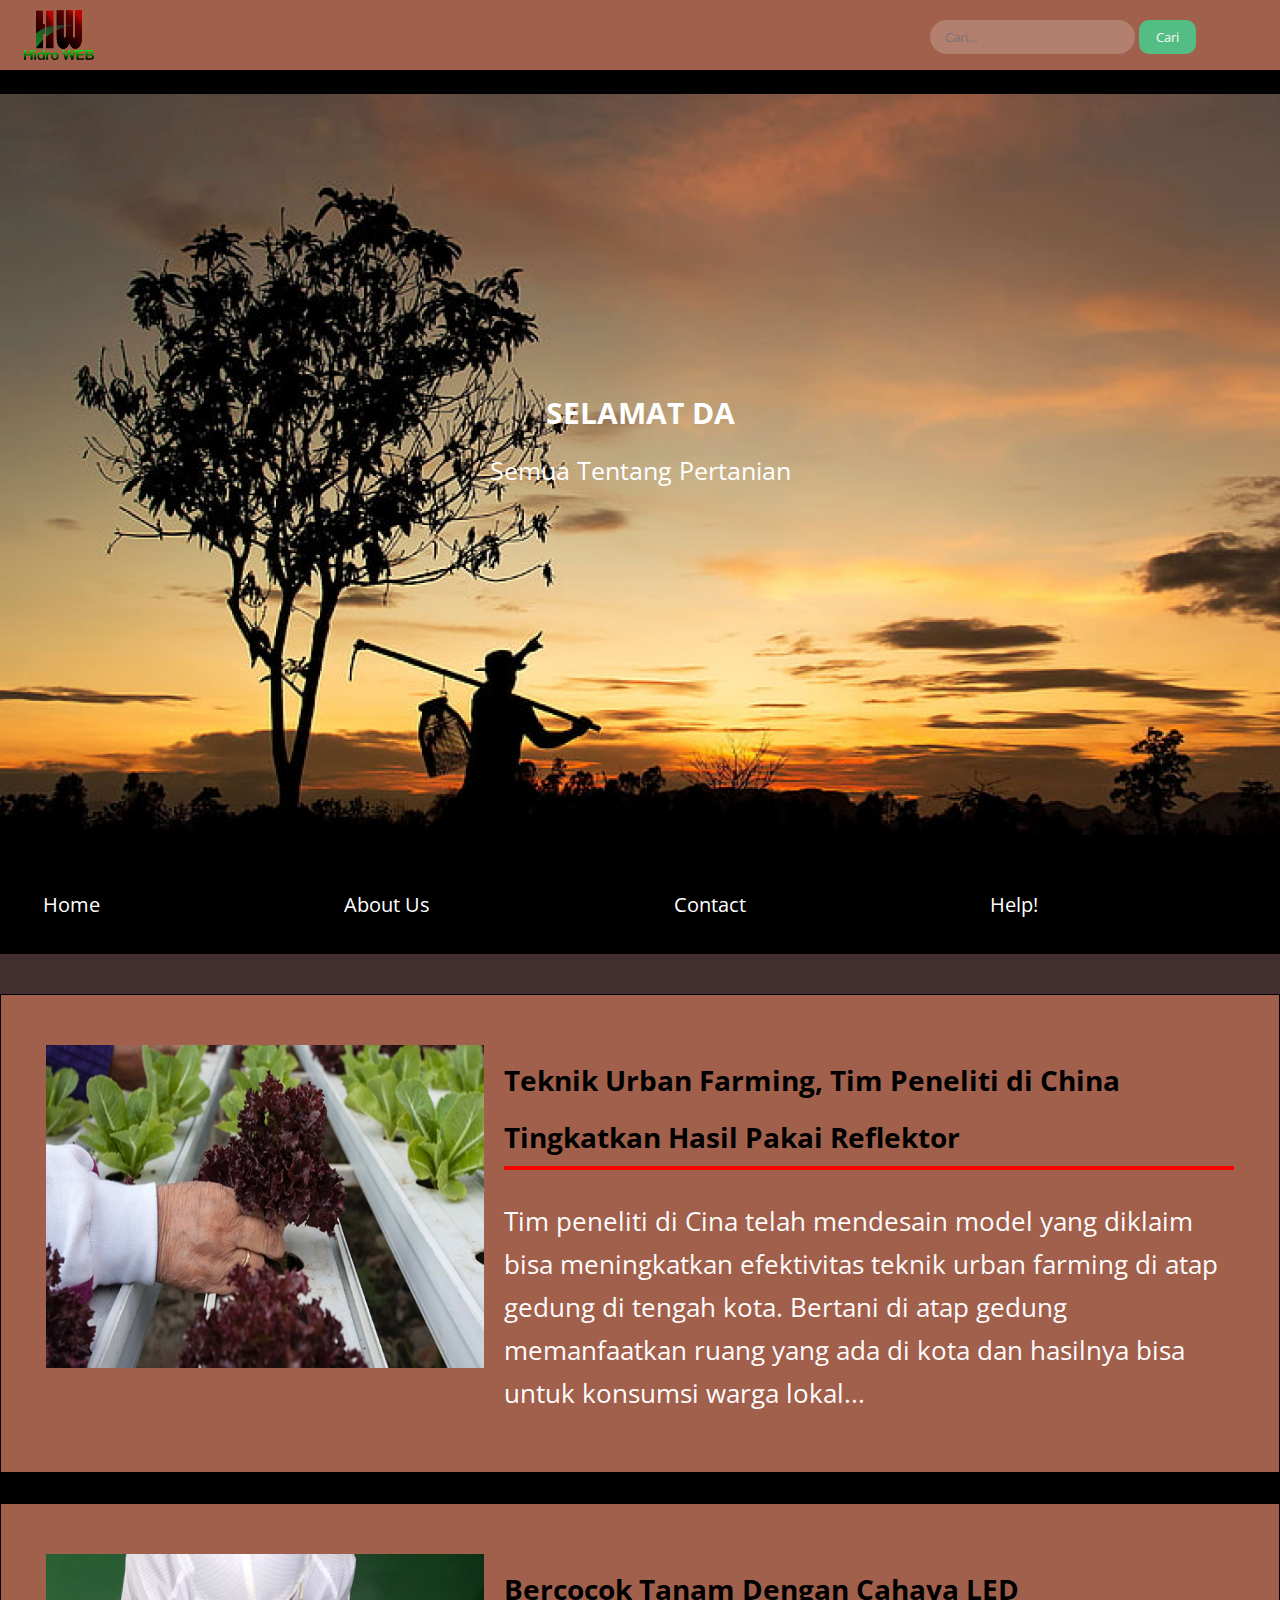
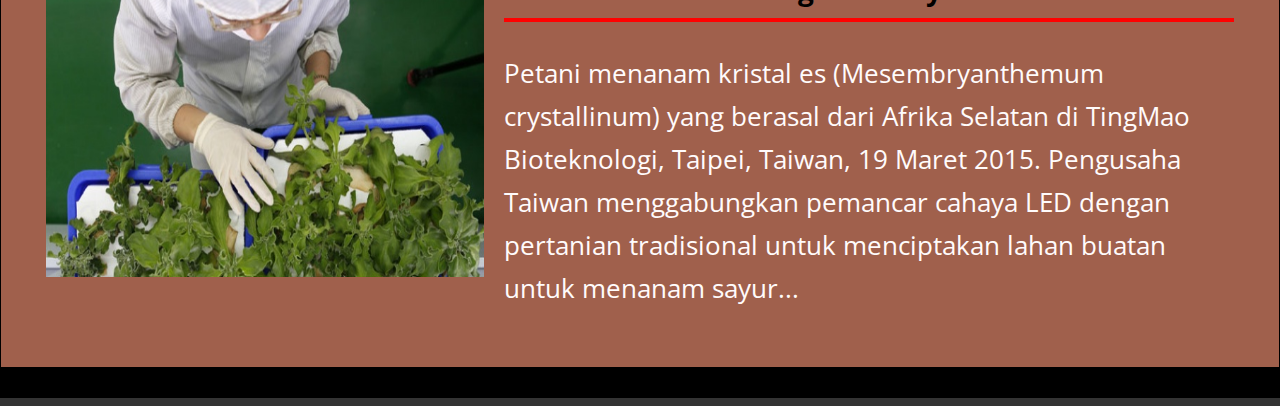
<file: index.html>
<!DOCTYPE html>
<html lang="en">
<head>
    <meta charset="UTF-8">
    <meta name="viewport" content="width=device-width, initial-scale=1.0">
    <title>Home</title>
    <link rel="icon" href="gambar/logo.png">
    <link rel="stylesheet" type="text/css" href="css/style.css">
	<link href="https://fonts.googleapis.com/css2?family=Open+Sans&display=swap" rel="stylesheet">
	<link rel="stylesheet" type="text/css" href="https://cdnjs.cloudflare.com/ajax/libs/font-awesome/5.13.0/css/all.min.css">
</head>
<body>

	<!--Header-->
	<header>
		<div class="container">
			<a href="#"><img src="gambar/logo.png"></a>
			<form>
                <input class="search" type="text" placeholder="Cari..." required>	
                <input class="button" type="button" value="Cari">		
            </form>
		</div>
    </header>
    <img src="gambar/home1.png">
    
    <!--Tulisan selamat datang-->
    <div class="tulisan">
        <h2>SELAMAT <span class="efek-mengetik"></span></h2>
        <p>Semua Tentang Pertanian</p>
    </div>

    <!--Menu-->
    <div class="menu">
        <ul>
            <li><a href="#">Home</a></li>
            <li><a href="About.html">About Us</a></li>
            <li><a href="Contact.html">Contact</a></li>
            <li><a href="Help.html">Help!</a></li>
        </ul>
    </div>

    <!--Banner-->
    <section class="banner">
        <div class="container">
        </div>
    </section>

    <!--Isi-->  
        <div class="container-section">
            <div class="row">
                <div class="col left">
                    <a href="materi.html">
                        <img src="gambar/isi1.jpg">
                    </a>
                </div>
                <div class="col right">
                    <a href="materi.html">
                        <h3>Teknik Urban Farming, Tim Peneliti di China Tingkatkan Hasil Pakai Reflektor</h3>
                        <div class="batas"></div>
                        <p>Tim peneliti di Cina telah mendesain model yang diklaim bisa meningkatkan efektivitas teknik urban farming di atap gedung di tengah kota. Bertani di atap gedung memanfaatkan ruang yang ada di kota dan hasilnya bisa untuk konsumsi warga lokal...</p>
                    </a>
                </div>
    
            </div>            
        </div>

        <div class="container-section">
            <div class="row">
                <div class="col left">
                    <a href="materi.html">
                        <img src="gambar/isi2.jpg">
                    </a>
                </div>
                <div class="col right">
                    <a href="materi.html">
                        <h3>Bercocok Tanam Dengan Cahaya LED</h3>
                        <div class="batas"></div>
                        <p>Petani menanam kristal es (Mesembryanthemum crystallinum) yang berasal dari Afrika Selatan di TingMao Bioteknologi, Taipei, Taiwan, 19 Maret 2015. Pengusaha Taiwan menggabungkan pemancar cahaya LED dengan pertanian tradisional untuk menciptakan lahan buatan untuk menanam sayur...</p>
                    </a>
                </div>
    
            </div>            
        </div>

    <!--Footer-->
	<footer>
		<div class="container">
			<small>Copyright &copy; 2020 - HIDRO WEB!</small>
		</div>
    </footer>
    <script src="js/script.js"></script>
</body>
</html>
</file>
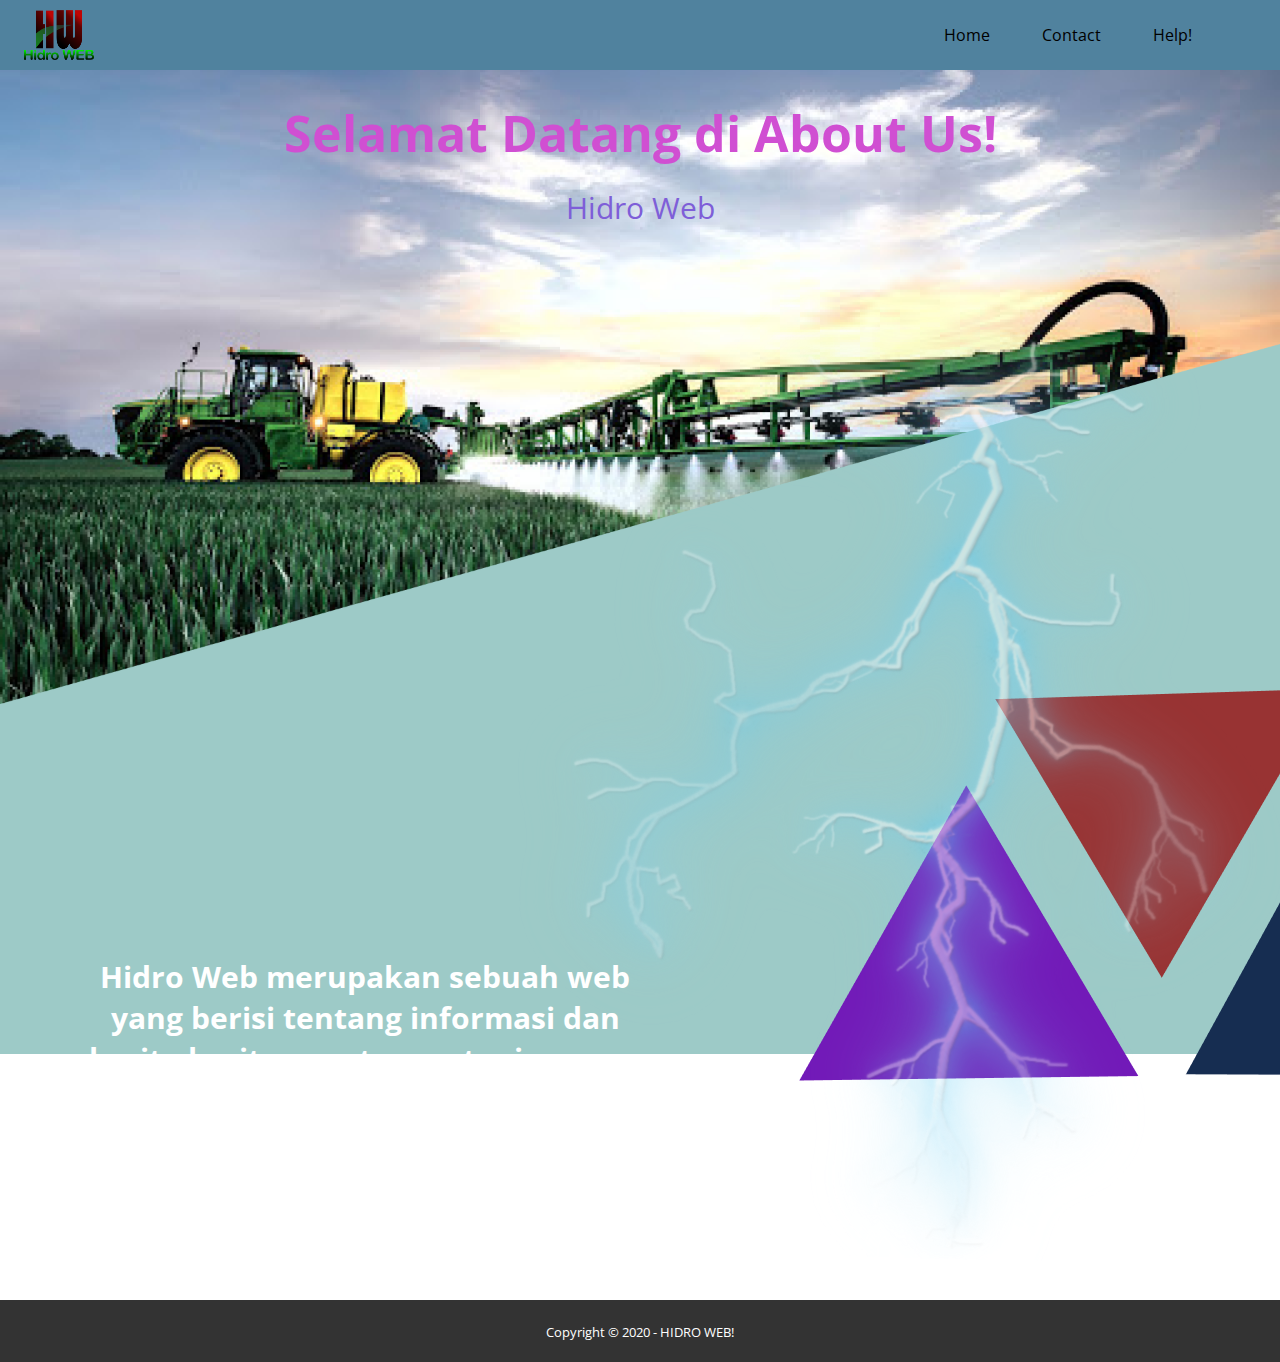
<file: About.html>
<!DOCTYPE html>
<html lang="en">
<head>
    <meta charset="UTF-8">
    <meta name="viewport" content="width=device-width, initial-scale=1.0">
    <title>About Us</title>
    <link rel="icon" href="gambar/logo.png">
    <link rel="stylesheet" type="text/css" href="css/About.css">
	<link href="https://fonts.googleapis.com/css2?family=Open+Sans&display=swap" rel="stylesheet">
	<link rel="stylesheet" type="text/css" href="https://cdnjs.cloudflare.com/ajax/libs/font-awesome/5.13.0/css/all.min.css">
</head>
<body>
    <!--Header-->
	<header>
		<div class="container">
			<a href="index.html"><img src="gambar/logo.png"></a>
			<ul>
                <li><a href="index.html">Home</a></li>
                <li><a href="Contact.html">Contact</a></li>
                <li><a href="Help.html">Help!</a></li>
            </ul>
    </header>

    <!--Banner-->
    <section class="banner">
        <div class="con1">
            <img src="gambar/about1.png">
        </div>

        <div class="con2">
            <img src="gambar/about2.png">
        </div>
    </section>

    <!--tulisan selamat datang-->
    <div class="tulisan">
        <h2>Selamat Datang di About Us!</h2>
        <p>Hidro Web</p>
    </div>

    <div class="segita">
        <img src="gambar/segita.png">
    </div>

    <div class="petir">
        <img src="gambar/petir.png">
    </div>

    <div class="isi">
        <h3>Hidro Web merupakan sebuah web yang berisi tentang informasi dan berita berita seputar pertanian yang ada di Indonesia.</h3>
    </div>

    <!--Footer-->
	<footer>
		<div class="container1">
			<small>Copyright &copy; 2020 - HIDRO WEB!</small>
		</div>
	</footer>
</body>
</html>
</file>
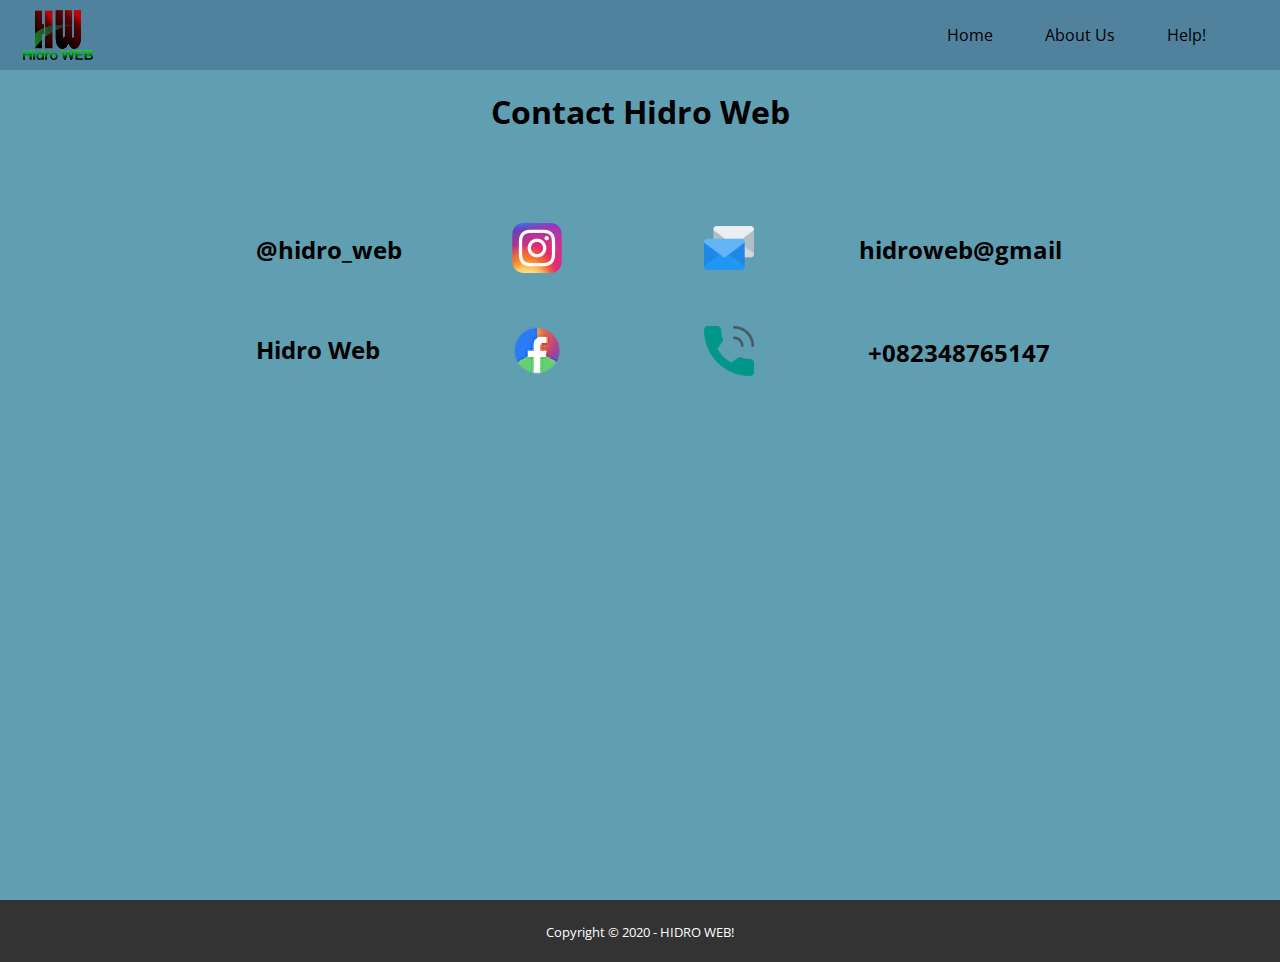
<file: Contact.html>
<!DOCTYPE html>
<html lang="en">
<head>
    <meta charset="UTF-8">
    <meta name="viewport" content="width=device-width, initial-scale=1.0">
    <title>Contact</title>
    <link rel="stylesheet" type="text/css" href="css/contact.css">
	<link href="https://fonts.googleapis.com/css2?family=Open+Sans&display=swap" rel="stylesheet">
	<link rel="stylesheet" type="text/css" href="https://cdnjs.cloudflare.com/ajax/libs/font-awesome/5.13.0/css/all.min.css">
</head>
<body>
	<!--Header-->
	<header>
		<div class="container">
			<a href="index.html"><img src="gambar/logo.png"></a>
			<ul>
                <li><a href="index.html">Home</a></li>
                <li><a href="About.html">About Us</a></li>
                <li><a href="#">Help!</a></li>
            </ul>
    </header>

    <div class="title">
        <h1>Contact Hidro Web</h1>
    </div>

    <div class="ig">
        <h2><a href="">@hidro_web</a></h2>
        <a href="">
            <img src="gambar/Instagram.png">
        </a>
    </div>

    <div class="mail">
        <h2><a href="">hidroweb@gmail</a></h2>
        <a href="">
            <img src="gambar/email.png">
        </a>
    </div>

    <div class="fb">
        <h2><a href="">Hidro Web</a></h2>
        <a href="">
            <img src="gambar/facebook.png">
        </a>
    </div>
        
    <div class="telpon">
        <h2><a href="">+082348765147</a></h2>
        <a href="">
            <img src="gambar/phone.png">
        </a>
    </div>

     <!--Footer-->
	<footer>
		<div class="container">
			<small>Copyright &copy; 2020 - HIDRO WEB!</small>
		</div>
    </footer>
    
</body>
</html>
</file>
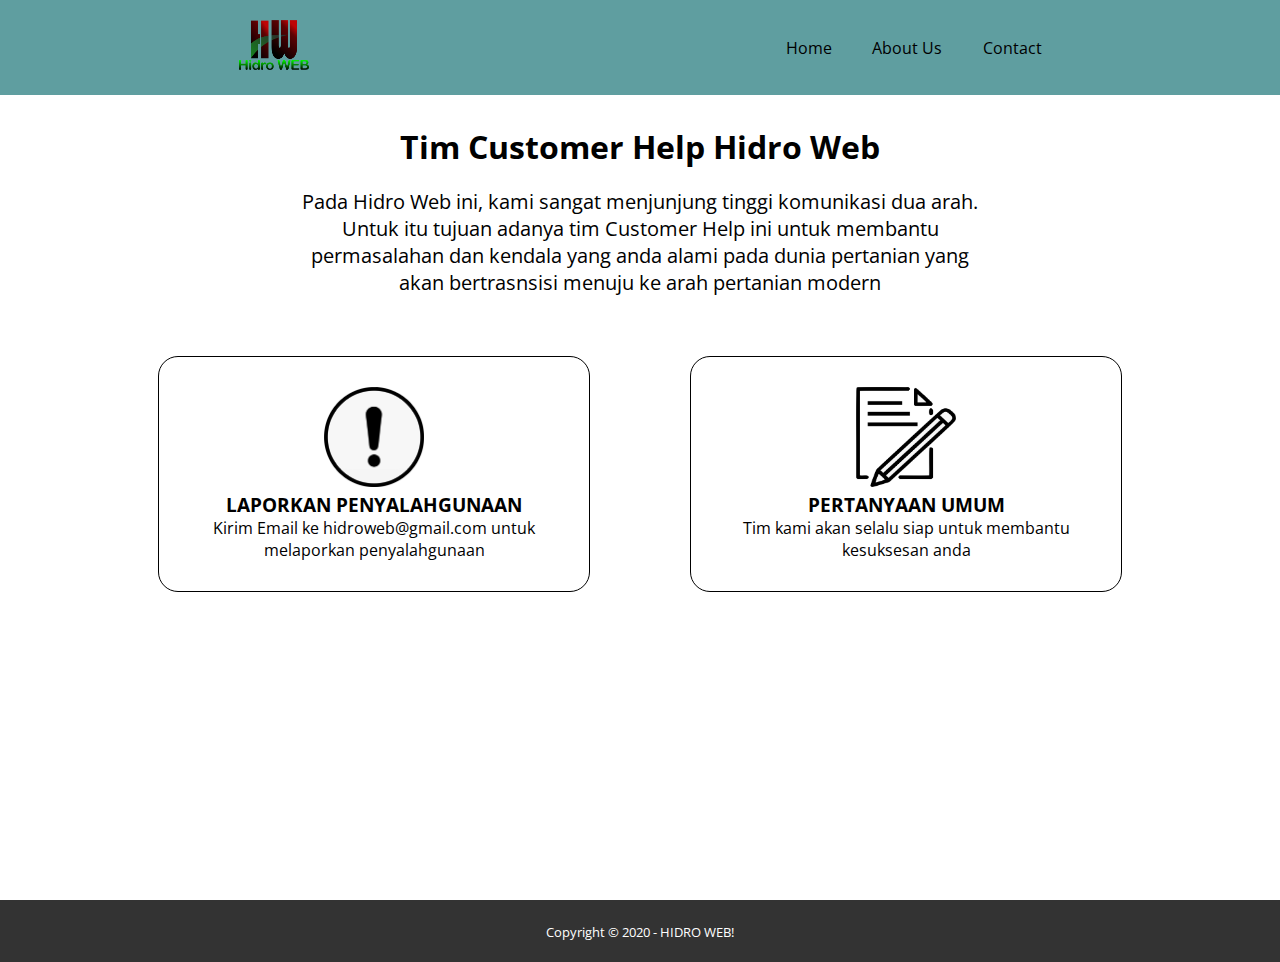
<file: Help.html>
<!DOCTYPE html>
<html lang="en">
<head>
    <meta charset="UTF-8">
    <meta name="viewport" content="width=device-width, initial-scale=1.0">
    <title>Help!</title>
    <link rel="stylesheet" type="text/css" href="css/Help.css">
	<link href="https://fonts.googleapis.com/css2?family=Open+Sans&display=swap" rel="stylesheet">
	<link rel="stylesheet" type="text/css" href="https://cdnjs.cloudflare.com/ajax/libs/font-awesome/5.13.0/css/all.min.css">
</head>
<body>
	<!--Header-->
	<nav>
        <div class="logo">
            <a href="index.html"><img src="gambar/logo.png"></a>
        </div>
        
        <ul>
            <li><a href="index.html">Home</a></li>
            <li><a href="About.html">About Us</a></li>
            <li><a href="Contact.html">Contact</a></li>
        </ul>
        <div class="toggle">
            <input type="checkbox">
            <span></span>
            <span></span>
            <span></span>
        </div>
    </nav>

    <!-- Isi -->
    <div class="title">
        <h1>Tim Customer Help Hidro Web</h1>
        <div class="desc">
          <p>Pada Hidro Web ini, kami sangat menjunjung tinggi komunikasi dua arah. Untuk itu tujuan adanya tim Customer Help ini untuk membantu permasalahan dan kendala yang anda alami pada dunia pertanian yang akan bertrasnsisi menuju ke arah pertanian modern</p>
        </div>
            </div>

    <div class="row">
        <div class="col">
            <img src="gambar/peringatan.png">
            <h3>LAPORKAN PENYALAHGUNAAN</h3>
            <p>Kirim Email ke hidroweb@gmail.com untuk melaporkan penyalahgunaan</p>
        </div>
        <div class="col">
            <img src="gambar/pena.png">
            <h3>PERTANYAAN UMUM</h3>
            <p>Tim kami akan selalu siap untuk membantu kesuksesan anda</p>
        </div>
    </div>

     <!--Footer-->
	<footer>
		<div class="container">
			<small>Copyright &copy; 2020 - HIDRO WEB!</small>
		</div>
    </footer>

    <script src="js/toggle.js"></script>
</body>
</html>
</file>
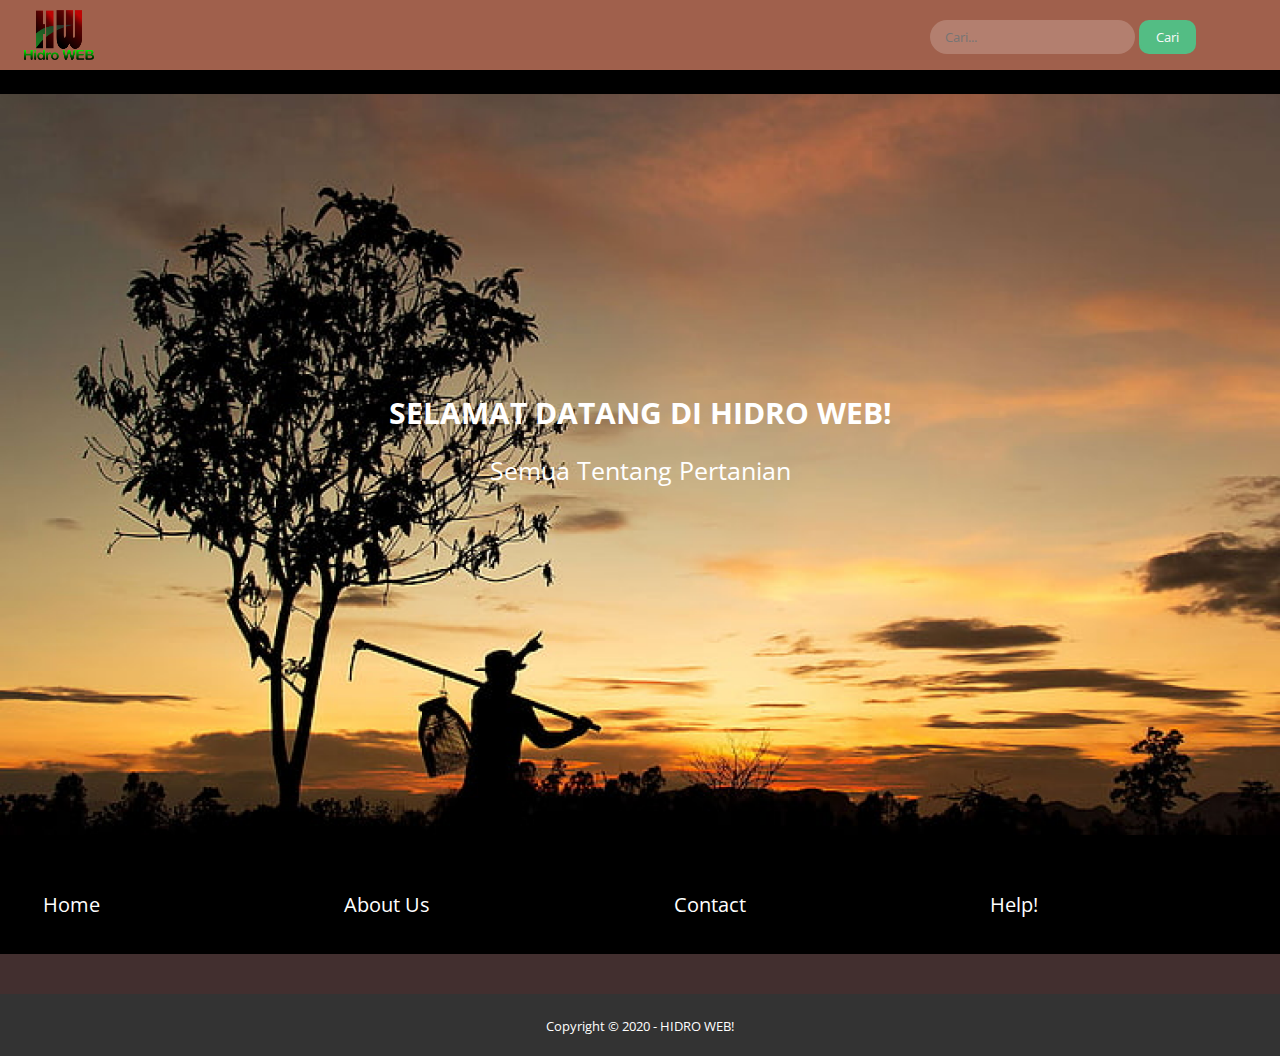
<file: home.html>
<!DOCTYPE html>
<html lang="en">
<head>
    <meta charset="UTF-8">
    <meta name="viewport" content="width=device-width, initial-scale=1.0">
    <title>Home</title>
    <link rel="stylesheet" type="text/css" href="css/style.css">
	<link href="https://fonts.googleapis.com/css2?family=Open+Sans&display=swap" rel="stylesheet">
	<link rel="stylesheet" type="text/css" href="https://cdnjs.cloudflare.com/ajax/libs/font-awesome/5.13.0/css/all.min.css">
</head>
<body>
	<!--Header-->
	<header>
		<div class="container">
			<a href="#"><img src="gambar/logo.png"></a>
			<form>
                <input class="search" type="text" placeholder="Cari..." required>	
                <input class="button" type="button" value="Cari">		
            </form>
		</div>
    </header>
    <img src="gambar/home1.png">
    
    <!--Tulisan selamat datang-->
    <div class="tulisan">
        <h2>SELAMAT DATANG DI HIDRO WEB!</h2>
        <p>Semua Tentang Pertanian</p>
    </div>

    <!--Menu-->
    <div class="menu">
        <ul>
            <li><a href="#">Home</a></li>
            <li><a href="#">About Us</a></li>
            <li><a href="#">Contact</a></li>
            <li><a href="#">Help!</a></li>
        </ul>
    </div>

    <!--Banner-->
    <section class="banner">
        <div class="container">
        </div>
    </section>

    <!--Isi-->

    

    <!--Footer-->
	<footer>
		<div class="container">
			<small>Copyright &copy; 2020 - HIDRO WEB!</small>
		</div>
	</footer>
</body>
</html>
</file>
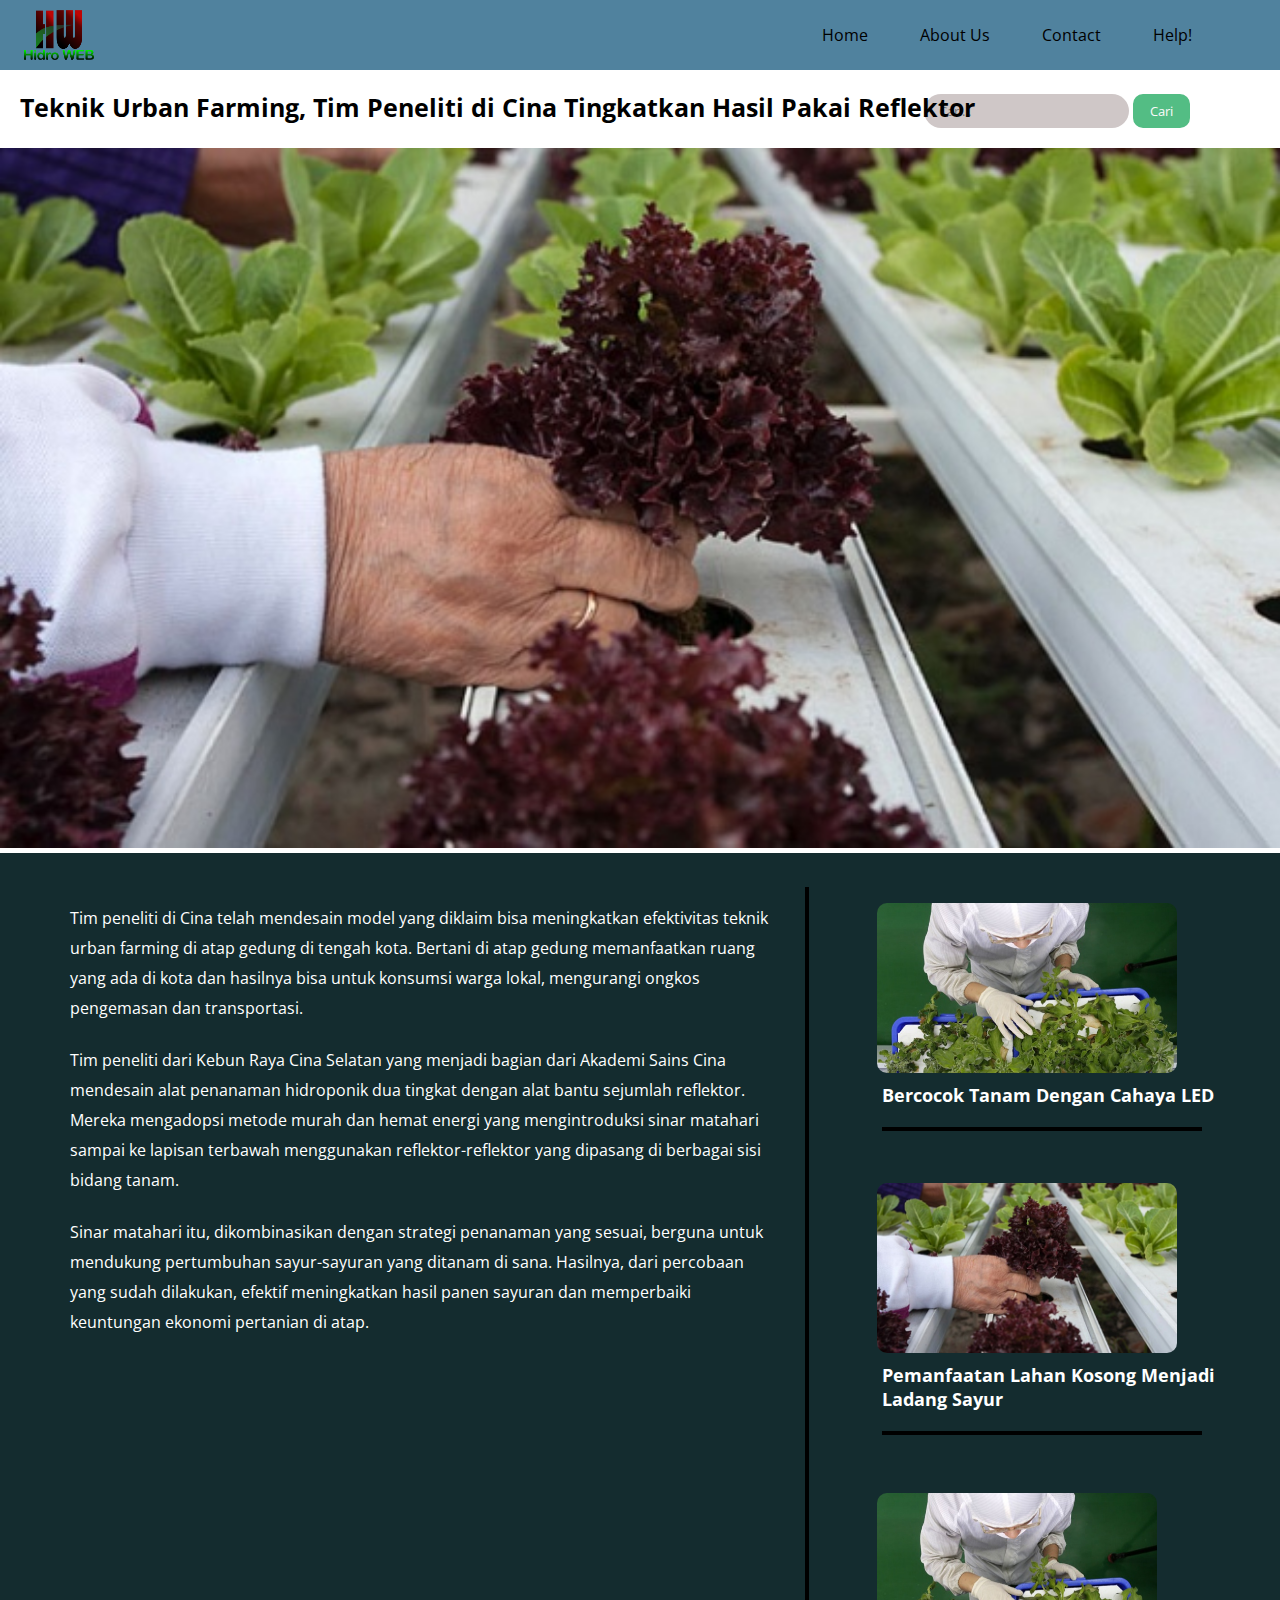
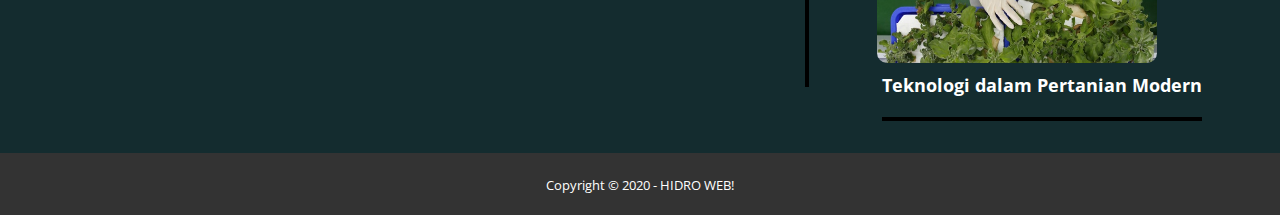
<file: materi.html>
<!DOCTYPE html>
<html lang="en">
<head>
    <meta charset="UTF-8">
    <meta name="viewport" content="width=device-width, initial-scale=1.0">
    <title>Materi</title>
    <link rel="icon" href="gambar/logo.png">
    <link rel="stylesheet" type="text/css" href="css/materi.css">
	<link href="https://fonts.googleapis.com/css2?family=Open+Sans&display=swap" rel="stylesheet">
	<link rel="stylesheet" type="text/css" href="https://cdnjs.cloudflare.com/ajax/libs/font-awesome/5.13.0/css/all.min.css">
</head>
<body>
    <!--Header-->
	<header>
		<div class="container">
			<a href="index.html"><img src="gambar/logo.png"></a>
			<ul>
                <li><a href="index.html">Home</a></li>
                <li><a href="About.html">About Us</a></li>
                <li><a href="Contact.html">Contact</a></li>
                <li><a href="Help.html">Help!</a></li>
            </ul>
    </header>

    <!--Judul Materi-->
    <div class="judul">
        <h1>Teknik Urban Farming, Tim Peneliti di Cina Tingkatkan Hasil Pakai Reflektor</h1>
        <form>
            <input class="search" type="text" placeholder="Cari..." required>	
            <input class="button" type="button" value="Cari">		
        </form>
    </div>

    <!--Banner Gambar-->
    <div class="bgambar">
        <img src="gambar/isi1.jpg">
    </div>

    <!--Banner Isi-->
    <section class="banner">
        <p>Tim peneliti di Cina telah mendesain model yang diklaim bisa meningkatkan efektivitas teknik urban farming di atap gedung di tengah kota. Bertani di atap gedung memanfaatkan ruang yang ada di kota dan hasilnya bisa untuk konsumsi warga lokal, mengurangi ongkos pengemasan dan transportasi.</p></br>
        <p>Tim peneliti dari Kebun Raya Cina Selatan yang menjadi bagian dari Akademi Sains Cina mendesain alat penanaman hidroponik dua tingkat dengan alat bantu sejumlah reflektor. Mereka mengadopsi metode murah dan hemat energi yang mengintroduksi sinar matahari sampai ke lapisan terbawah menggunakan reflektor-reflektor yang dipasang di berbagai sisi bidang tanam.</p></br>
        <p>Sinar matahari itu, dikombinasikan dengan strategi penanaman yang sesuai, berguna untuk mendukung pertumbuhan sayur-sayuran yang ditanam di sana. Hasilnya, dari percobaan yang sudah dilakukan, efektif meningkatkan hasil panen sayuran dan memperbaiki keuntungan ekonomi pertanian di atap.</p>
    </section>
    
    <!-- Banner materi -->
    <section>
        <div class="satu">
            <div class="container">
                <a href="materi.html">
                    <img src="gambar/isi2.jpg">
                </a>
            </div>
            <a href="materi.html">
                <h3>Bercocok Tanam Dengan Cahaya LED</h3>
                </a>
        </div>

        <div class="dua">
            <div class="container">
                <a href="materi.html">
                    <img src="gambar/isi1.jpg">
                </a>
            </div>
            <a href="materi.html">
                <h3>Pemanfaatan Lahan Kosong Menjadi Ladang Sayur</h3>
                </a>
        </div>
        
        <div class="tiga">
            <div class="container">
                <a href="materi.html">
                    <img src="gambar/isi2.jpg">
                </a>
            </div>
            <a href="materi.html">
                <h3>Teknologi dalam Pertanian Modern</h3>
                </a>
        </div>
    </section>

    <!--Footer-->
	<footer>
		<div class="container">
			<small>Copyright &copy; 2020 - HIDRO WEB!</small>
		</div>
	</footer>
</body>
</html>
</file>
<file: css/style.css>
body {
    background-color: black;
}
body img {
    width: 100%;
    height: 100%;
    margin-top: 20px;
}
* {
	padding:0;
	margin:0;
	font-family: 'Open Sans', sans-serif;
	color: black;
}
header {
    height:70px;
    background-color:#A0604C;
}
header form {
    float: right;
    padding: 20px;
}
.search {
    padding:8px 15px;
    background:rgba(255, 255, 255, 0.2);
    border:0px solid #dbdbdb;
    border-radius: 20px;
}
.button {
    padding:6px 15px;
    left:-8px;
    border:2px solid #53bd84;
    background-color:#53bd84;
    color:#fafafa;
    border-radius: 10px;
}
.button:hover  {
    background-color:#FF5733;
}
.container {
	width:90%;
	margin:0 auto;
}
.container img {
    width: 70px;
    height: 50px;
    margin-left: -40px;
    margin-top: 10px;
}

.tulisan h2 {
    color: white;
    text-align: center;
    margin-top: -35%;
    font-size: 30px;
    margin-bottom: 20px;
}
.tulisan p {
    color: white;
    text-align: center;
    font-size: 25px;
}
.tulisan span {
    color: white;
}
.menu {
    height: 70px;
}
.menu ul {
    text-align: center;
    padding-top: 30%;
}
.menu ul li {
    margin: 20px;
    display: inline-block;
}
.menu ul li a {
    transition: 0.3s;
}
.menu ul li a:hover {
    color:#FF5733;
}
a {
    margin-top: 20px;
    margin-bottom: 20px;
    margin-right: 200px;
    text-decoration: none;
    color: white;
    font-size: 20px;
}
.banner {
    background-color: #422F2F;
    margin-top: 31%;
    margin-bottom: auto;
}
section {
	padding:20px 0;
}
footer {
	background-color: #333;
	padding: 20px;
	text-align: center;
}
footer small {
	color: #fff;
}

.container-section{
    background-color: #A0604C;
    border: 1px solid black;    
    margin-bottom: 30px;

}
.row{
    display: flex;
    justify-content: space-evenly;
    margin: 20px 35px;
}

.row .col{
    padding: 10px;

}
.row .col img{
    height: 323px;
    border-radius: 0px;
    transition: 0.3s;   
}
.row .col a:hover img {
    transform: scale(1.1,1.1);
    transition: 0.3s;
}
.row .col.left{
    flex: 1.2;
}
.row .col.right{
    flex: 2;
}
.row .col.right h3{
    line-height: 57px;
    color: #000000;
    font-weight: bold;
    font-size: 28px;
    transition: 0.3s;
}
.row .col.right p{
    font-size: 26px;
    color: #FFFBFB;
    line-height: 43px;
    margin-top: 30px;
    transition: 00.3s;
}   
.row .col.right p:hover,
.row .col.right h3:hover{
    color: cyan;
}

.batas{
    background-color: red;
    width:100%;
	height:4px; 
}

@media (max-width: 769px){
    .container-section .row{
        align-items: center;    
    }
    .row .col.right h3{
        line-height: 47px;
        color: #000000;
        font-weight: bold;
        font-size: 23px;
        transition: 0.3s;
    }
    .row .col.right p{
        font-size: 15px;
        color: #FFFBFB;
        line-height: 25px;
        margin-top: 30px;
        transition: 00.3s;
    }
    .row .col img{
        height: 200px;   
        border-radius: 0px;
        transition: 0.3s;   
    }
}
@media (max-width: 426px){
    .container-section .row .col{
        padding: 0;
    
    }
    .container-section .row{
        flex-direction: column;  
        justify-content: center;
    }
    .row .col.right h3{
        line-height: 30px;
        font-size: 19px;
    }
    .row .col.right p{
        font-size: 13px;
        color: #FFFBFB;
        line-height: 25px;
        margin-top: 10px;
    }
    .row .col img{
        height: 200px;
        width: 300px;
        border-radius: 0px;
        transition: 0.3s;   
    }
}

@media (max-width: 720px){
    header {
        position: absolute;
        width:100%;
	}
	body{
	    width:100%;
	}
    .search {
        margin-top: 15px auto;
        left: 50%;
        width: 80px;
    }
    .container img {
        width: 60px;
        height: 40px;
        margin-left: 10px;
        margin-top: 15px;
    }
    .menu {
        height: 70px;
    }
    .menu ul {
        text-align: center;
        padding-top: 30%;
    }
    .menu ul li{
        margin: -5px;
    }
    a {
        margin: 10px;
    }
    section {
        padding: 10px 0;
    }
    .tulisan h2{
        font-size: 20px;
    }
    .tulisan p{
        font-size: 15px;
    }
}


@media (min-width: 720px) and (max-width: 992px){
    header {
        position: absolute;
        width:100%;
	}
	body{
	    width:100%;
	}
    .search {
        margin-top: 15px auto;
        left: 50%;
        width: 80px;
    }
    .container img {
        width: 60px;
        height: 40px;
        margin-left: 10px;
        margin-top: 15px;
    }
    .menu {
        height: 70px;
    }
    .menu ul {
        text-align: center;
        padding-top: 30%;
    }
    .menu ul li{
        margin: 10px;
        padding: 10px;
    }
    a {
        margin: 10px;
    }
    section {
        padding: 10px 0;
    }
    .tulisan h2{
        font-size: 20px;
    }
    .tulisan p{
        font-size: 15px;
    }
}
</file>
<file: css/About.css>
* {
	padding:0;
	margin:0;
	font-family: 'Open Sans', sans-serif;
	color: black;
}
header {
    height:70px;
    width: 100%;
    background-color: #50829E;
}

header ul {
	float: right;
}
header ul li {
	padding:24px;
	display: inline-block;
}
header ul li a {
	transition: 0.3s;
}
header ul li a:hover {
	color:#FF5733;
}
a {
	text-decoration: none;
}
.container {
	width:90%;
	margin:0 auto;
}
.container img {
    width: 70px;
    height: 50px;
    margin-left: -40px;
    margin-top: 10px;
}
.con1 img {
    width: 100%;
    height: auto;
    Top :72px;
    Left: auto;
}
.con2 img {
    width: 100%;
    height: auto;
    Left: auto;
    margin-top: -450px;
}
.tulisan h2 {
    color: #D04FD2;
    text-align: center;
    margin-top: -75%;
    font-size: 50px;
    margin-bottom: 20px;
}
.tulisan p {
    color: #7E5ED8;
    text-align: center;
    font-size: 30px;
}
.segita img {
    margin-left: 700px;
    margin-top: 300px;
}
.petir img {
    margin-left: 490px;
    margin-top: -1000px;
}
.isi h3 {
    color: white;
    text-align: center;
    margin-top: -25%;
    width: 570px;
    font-size: 30px;
    margin-bottom: 20px;
    margin-left: 80px;
}
footer {
	background-color: #333;
    padding-top: 20px;
    padding-bottom: 20px;
    text-align: center;
    position: absolute;
    width: 100%;
    top: 1300px;
}
footer small {
	color: #fff;
}
</file>
<file: css/contact.css>
body {
    background-color: #609EB1;
}
body img {
    width: 100%;
    height: 100%;
    margin-top: 20px;
}
* {
	padding:0;
	margin:0;
	font-family: 'Open Sans', sans-serif;
	color: black;
}
header {
    height:70px;
    width: 100%;
    background-color:#50829E;
}

.container img {
    width: 70px;
    height: 50px;
    margin-left: 23px;
    margin-top: 10px;
}

header ul {
    float: right;
    margin-right: 50px;
}
header ul li {
	padding:24px;
	display: inline-block;
}
header ul li a {
	transition: 0.3s;
}
header ul li a:hover {
	color:#FF5733;
}
a {
	text-decoration: none;
}

.title {
    text-align: center;
    margin-top: 20px;
    margin-bottom: 50px;
}

.ig h2 {
    position: absolute;
    margin-top: 50px;
    margin-left: 20%;
}
.ig h2 a:hover {
    color:white; 
}

.mail h2 {
    margin-top: 50px;
    float: right;
    margin-right: 17%;
}
.mail h2 a:hover {
    color:white; 
}
.fb h2 {
    margin-top: 200px;
    margin-left: 20%;
}
.fb h2 a:hover {
    color:white; 
}
.telpon h2 {
    margin-top: -30px;
    float: right;
    margin-right: 18%;
}
.telpon h2 a:hover {
    color:white;
}
.ig img {
    width: 50px;
    height: 50px;
    position: absolute;
    margin-left: 40%;
    margin-top: 40px;
}
.ig img:hover {
    transform: scale(1.2,1.2);
    transition: 0.3s;
}

.mail img {
    width: 50px;
    height: 50px;
    position: absolute;
    margin-left: 55%;
    margin-top: 40px;
}
.mail img:hover {
    transform: scale(1.2,1.2);
    transition: 0.3s;
}

.fb img {
    width: 50px;
    height: 50px;
    position: absolute;
    margin-left: 40%;
    margin-top: -40px;
}
.fb img:hover {
    transform: scale(1.2,1.2);
    transition: 0.3s;
}

.telpon img {
    width: 50px;
    height: 50px;
    position: absolute;
    margin-left: 55%;
    margin-top: -40px;
}
.telpon img:hover {
    transform: scale(1.2,1.2);
    transition: 0.3s;
}
footer {
	background-color: #333;
    padding-top: 20px;
    padding-bottom: 20px;
    text-align: center;
    position: absolute;
    width: 100%;
    top: 100%;
}
footer small {
	color: #fff;
}

@media (max-width: 720px){
    header {
        position: absolute;
        width:100%;
	}
	body{
	    width:100%;
	}
    .search {
        margin-top: 15px auto;
        left: 50%;
        width: 80px;
    }
    .container img {
        width: 60px;
        height: 40px;
        margin-left: 10px;
        margin-top: 15px;
    }
    .menu {
        height: 70px;
    }
    .menu ul {
        text-align: center;
        padding-top: 30%;
    }
    .menu ul li{
        margin: -5px;
    }
    .title {
        text-align: center;
        padding-top: 20%;
        font-size: 80%;
    }
    .ig h2 {
        text-align: left;
        padding-top: 0%;
        padding-right: 50%;
    }
    .ig img {
        position: absolute;
        margin-top: 10%;
        padding-left: 15%;
    }
    .mail h2 {
        text-align: left;
        padding-top: 15%;
        padding-right: 30%;
    }
    .mail img {
        position: absolute;
        margin-top: 25%;
        padding-right: 20%;
    }
    .fb h2 {
        text-align: left;
        padding-top: 8%;
        padding-right: 52%;
    }
    .fb img {
        position: absolute;
        margin-top: -8%;
        padding-left: 15%;
    }
    .telpon h2 {
        text-align: left;
        padding-top: 15%;
        padding-right: 30%;
    }
    .telpon img {
        position: absolute;
        margin-top: 7%;
        padding-right: 15%;
    }

}
</file>
<file: css/Help.css>
body img {
    width: 100%;
    height: 100%;
}
* {
	padding:0;
	margin:0;
	font-family: 'Open Sans', sans-serif;
	color: black;
}
nav{
    display: flex;
    justify-content: space-around;
    padding: 20px 0;
    background-color: cadetblue;
    align-items: center;
}

nav ul{
    display: flex;
    width: 20%;
    justify-content: space-between;
}
nav ul li{
    list-style: none;
}
.logo img {
    width: 70px;
    height: 50px;
}

.logo img:hover{
    transform: scale(1.1,1.1);
    transition: 0.3s;
}
nav ul li a:hover {
	color:#FF5733;
}

.toggle{
    display: none;
    height: 20px;
    flex-direction: column;
    justify-content: space-between;
    position: relative;
    cursor: pointer;
}

.toggle input{
    position: absolute;
    width: 40px;
    height: 28px;
    left: -6px;
    top: -5px;
    opacity: 0;
    z-index: 2;
}
.toggle span{
    display: block;
    width: 28px;
    height: 3px;
    background-color: black;
    transition: all 0.2s;
}

.toggle span:nth-child(2){
    transform-origin: 0 0;
}

.toggle span:nth-child(4){
    transform-origin: 0 100%;
}
.toggle input:checked ~ span:nth-child(2){
    transform: rotate(45deg)translate(-1px, -1px);
}
.toggle input:checked ~ span:nth-child(3){
    transform: scale(0);
}
.toggle input:checked ~ span:nth-child(4){
    transform: rotate(-45deg)translate(-1px, 0);
}
a {
	text-decoration: none;
}

.title {
    margin: 30px 0;
    text-align: center;
    display: flex;
    justify-content: center;
    flex-direction: column;
    align-items: center;
}

.title p {
    font-size: 20px;
    display: inline;
}

.title .desc{
    width: 700px;
    margin: 20px;
}

.row{
    display: flex;
    justify-content: center;
}
.row .col{
    margin: 10px 50px;
    width: 370px;
    border: solid 1px black;
    padding: 30px;
    text-align: center;
    border-radius: 20px;
}

.row .col img{
    width: 100px;
    height: 100px;
    margin: 0;
}
footer {
	background-color: #333;
    padding-top: 20px;
    padding-bottom: 20px;
    text-align: center;
    position: absolute;
    width: 100%;
    top: 100%;
}
footer small {
	color: #fff;
}

@media screen and (max-width: 576px){
    body{
        overflow-x: hidden;
    }
    nav ul{
        position: absolute;
        right: 0;
        top: 0;
        width: 80%;
        height: 100vh;
        flex-direction: column;
        align-items: center;
        justify-content: space-evenly;
        background-color: rgb(3, 160, 134);
        z-index: 0;
        transform: translateX(100%);
        transition: all 0.5s;
        opacity: 0;
    }
    .toggle{
        display: flex;
    }
    nav ul.slide{
        transform: translateX(0);
        opacity: 1;
    }
    footer {
        margin-top: 180px;
    }
}
@media screen and (max-width: 769px){
    nav .logo img{
        width: 50px;
        height: 30px;
    }

    nav ul{
        width: 50%;
    }
    .title {
        text-align: center;
        display: flex;
        justify-content: center;
        flex-direction: column;
        align-items: center;
    }

    .title h1{
        font-size: 21px;
    }
    .title .desc{
        width: 100%;
    }

    .title p {
        font-size: 14px;
        line-height: 19px;
    }
    .row{
        display: flex;
        flex-direction: column;
        justify-content: center;
        align-items: center;
    }
    .row .col{
        width: 80%;
        margin: 10px 10px;
        padding: 10px;
    }
    .row .col img{
        width: 70px;
        height: 70px;
        margin: 0;
    }

    .row .col h3{
        font-size: 16px;
        margin: 7px 0;
    }

    .row .col p{
        font-size: 12px;
        margin: 12px 0;
    }
}
</file>
<file: css/materi.css>
* {
	padding:0;
	margin:0;
	font-family: 'Open Sans', sans-serif;
	color: black;
}
header {
    height:70px;
    width: 100%;
    background-color: #50829E;
}
header ul {
	float: right;
}
header ul li {
	padding:24px;
	display: inline-block;
}
header ul li a {
	transition: 0.3s;
}
header ul li a:hover {
	color:#FF5733;
}
a {
	text-decoration: none;
}
.container {
	width:90%;
	margin:0 auto;
}
.container img {
    width: 70px;
    height: 50px;
    margin-left: -40px;
    margin-top: 10px;
}
.judul h1 {
    font-size: 25px;
    font-style: normal;
    text-align: left;
    margin-left: 20px;
    margin-top: 20px;
}
.judul form {
    float: right;
    display: inline block;
    margin-top: -30px;
    margin-right: 90px;
}

input:focus {
    outline: 0;
}

.search {
    padding:8px 15px;
    border:0px solid #dbdbdb;
    border-radius: 20px;
    background: #CFC7C7;
}

.button {
    padding:6px 15px;
    left:-8px;
    border:2px solid #53bd84;
    background-color:#53bd84;
    color:#fafafa;
    border-radius: 10px;
}
.button:hover  {
    background-color:#FF5733;
}
.bgambar img {
    width: 100%;
    height: 700px;
    margin-top: 20px;
}
section {
    height: 350px;
    padding:50px;
    background: #142C2F;
}
.banner p {
    color: white;
    margin-left: 20px;
    width: 700px;
    line-height: 30px;
}

.banner:after {
	content: '';
	display: block;
    position: absolute;
    margin-left: 59%;
    margin-top: -450px;
	width:4px;
    height:800px;
    background-color:rgb(0, 0, 0);
}

.satu {
    opacity: 100%;
    margin-bottom: 50px;
}

.satu img {
    height: 170px;
    width: 300px;
    border-radius: 10px;
    transition: 0.3s;
    position: absolute;
    margin-left: 60%;
    margin-top: -450px;
}

.satu a:hover img {
    transform: scale(1.1,1.1);
    transition: 0.3s;
}

.satu h3 {
    position: absolute;
    margin-left: 65%;
    margin-top: -270px;
    width: 350px;
    color: #ffffff;
    font-weight: bold;
    font-size: 18px;
    transition: 0.3s;
}
.satu h3:hover {
    color: cyan;
}
.satu h3::after {
	content: '';
	display: block;
    position: absolute;
	width:320px;
    height:4px;
    margin-top: 20px;
    background-color:rgb(0, 0, 0);
}

.dua img {
    height: 170px;
    width: 300px;
    border-radius: 10px;
    transition: 0.3s;
    position: absolute;
    margin-left: 60%;
    margin-top: -220px;
}

.dua a:hover img {
    transform: scale(1.1,1.1);
    transition: 0.3s;
}

.dua h3 {
    position: absolute;
    margin-left: 65%;
    margin-top: -40px;
    width: 350px;
    color: #ffffff;
    font-weight: bold;
    font-size: 18px;
    transition: 0.3s;
}
.dua h3:hover {
    color: cyan;
}
.dua h3::after {
	content: '';
	display: block;
    position: absolute;
	width:320px;
    height:4px;
    margin-top: 20px;
    background-color:rgb(0, 0, 0);
}

.tiga img {
    height: 170px;
    width: 280px;
    border-radius: 10px;
    transition: 0.3s;
    position: absolute;
    margin-left: 60%;
    margin-top: 90px;
}

.tiga a:hover img {
    transform: scale(1.1,1.1);
    transition: 0.3s;
}

.tiga h3 {
    position: absolute;
    margin-left: 65%;
    margin-top: 270px;
    width: 350px;
    color: #ffffff;
    font-weight: bold;
    font-size: 18px;
    transition: 0.3s;
}
.tiga h3:hover {
    color: cyan;
}
.tiga h3::after {
	content: '';
	display: block;
    position: absolute;
	width:320px;
    height:4px;
    margin-top: 20px;
    background-color:rgb(0, 0, 0);
}

footer {
	background-color: #333;
	padding: 20px;
	text-align: center;
}
footer small {
	color: #fff;
}
</file>
